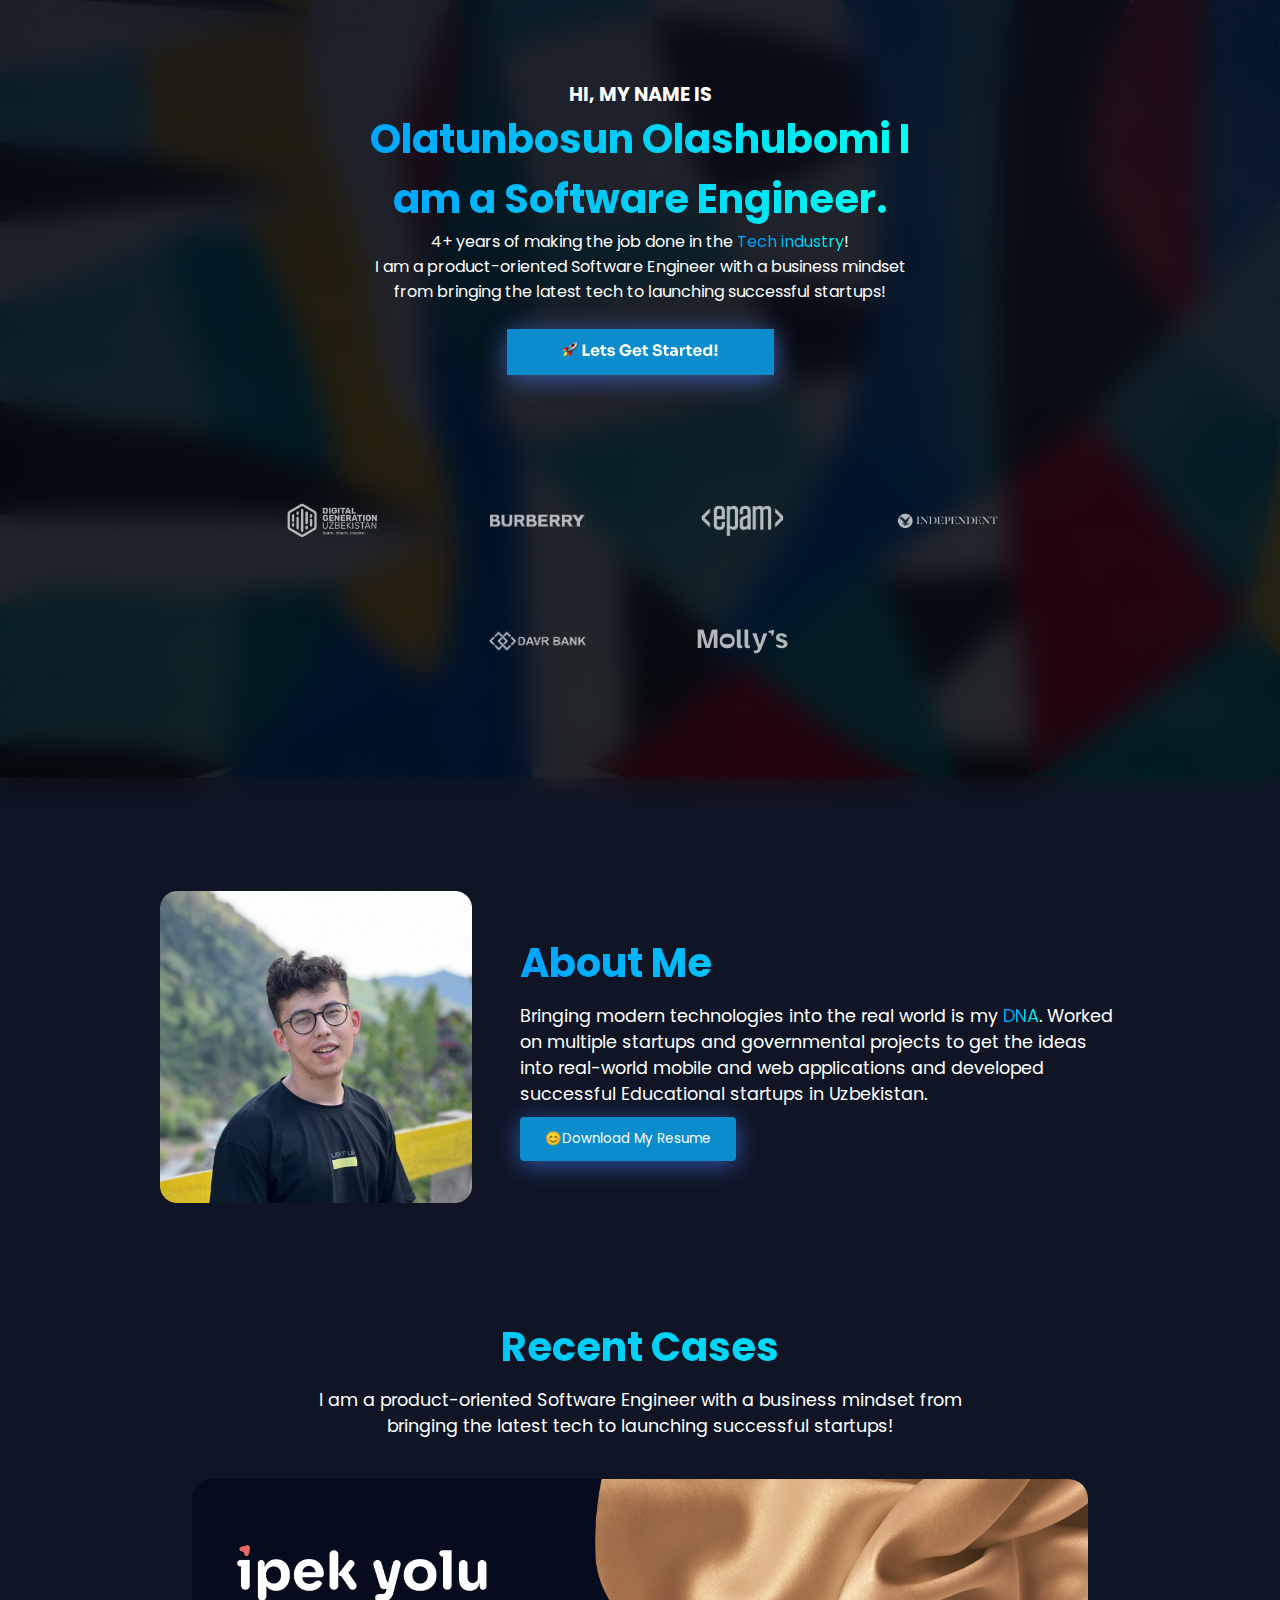
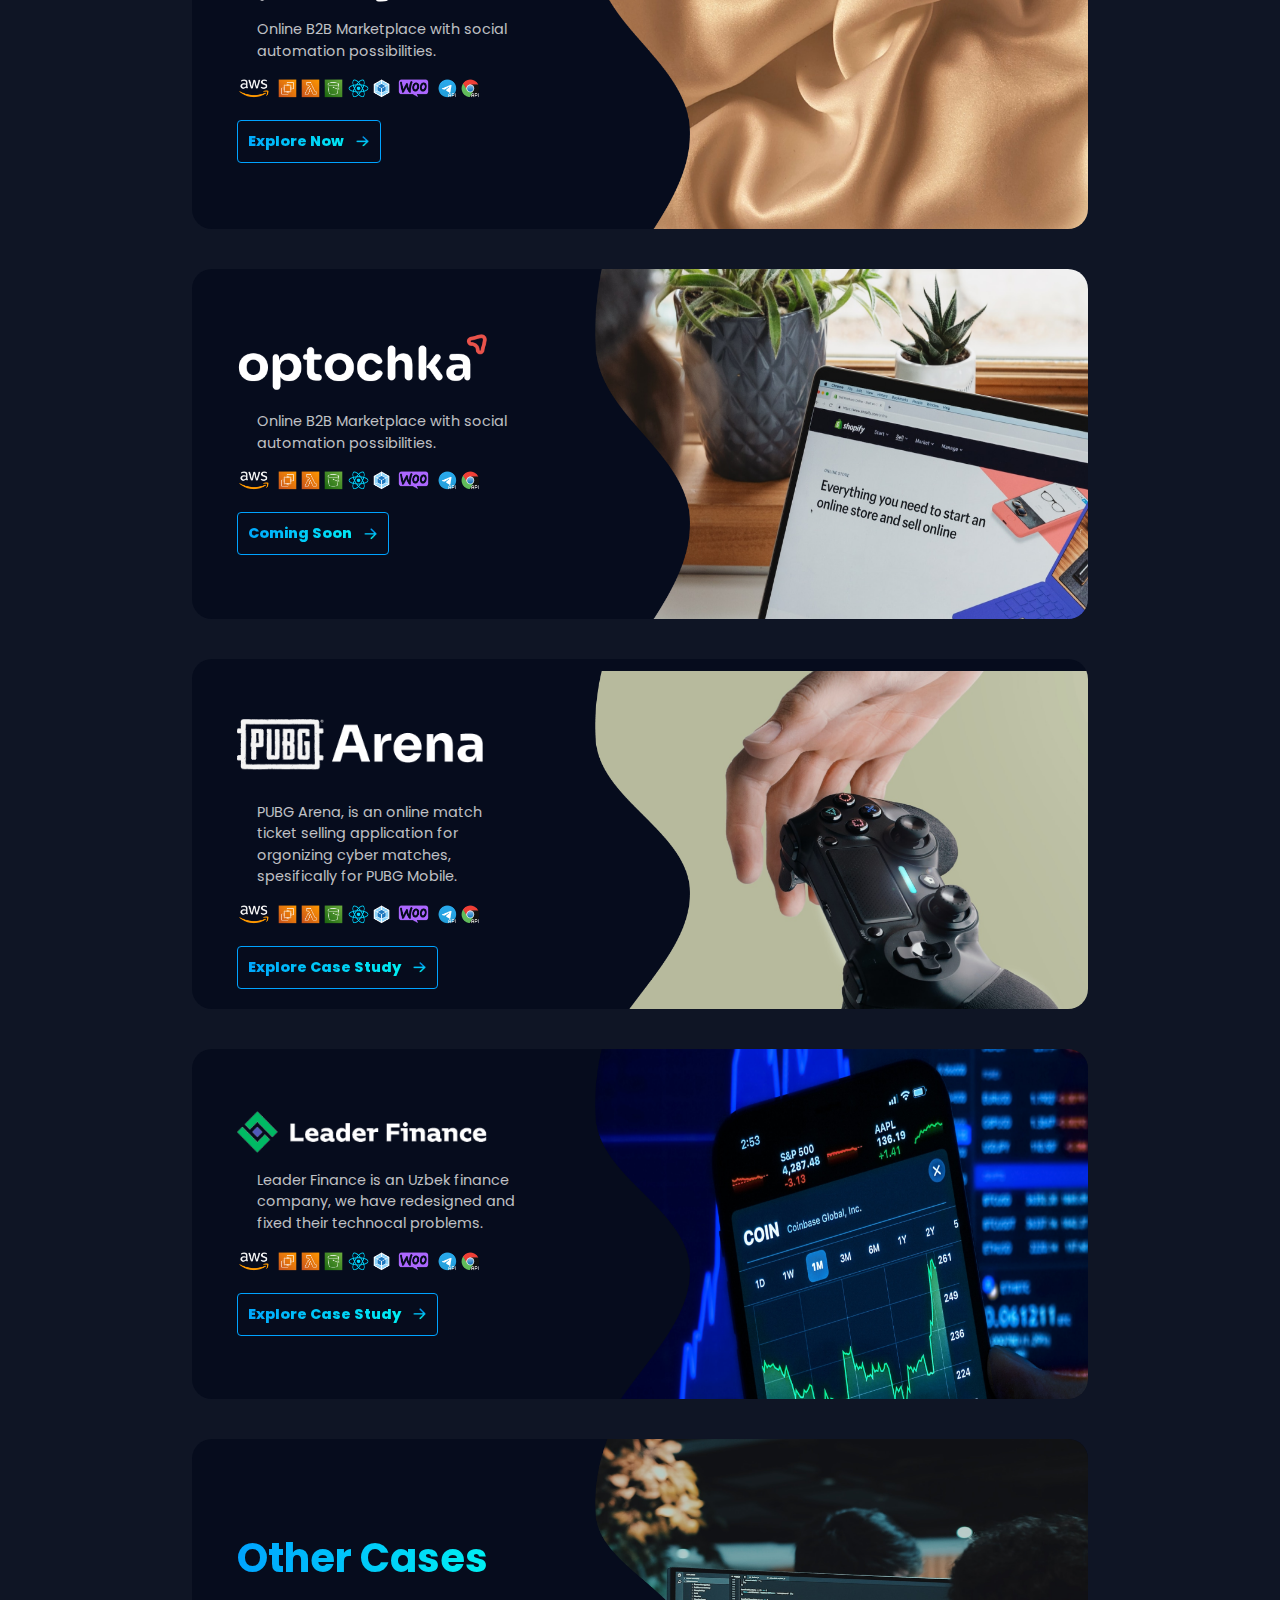
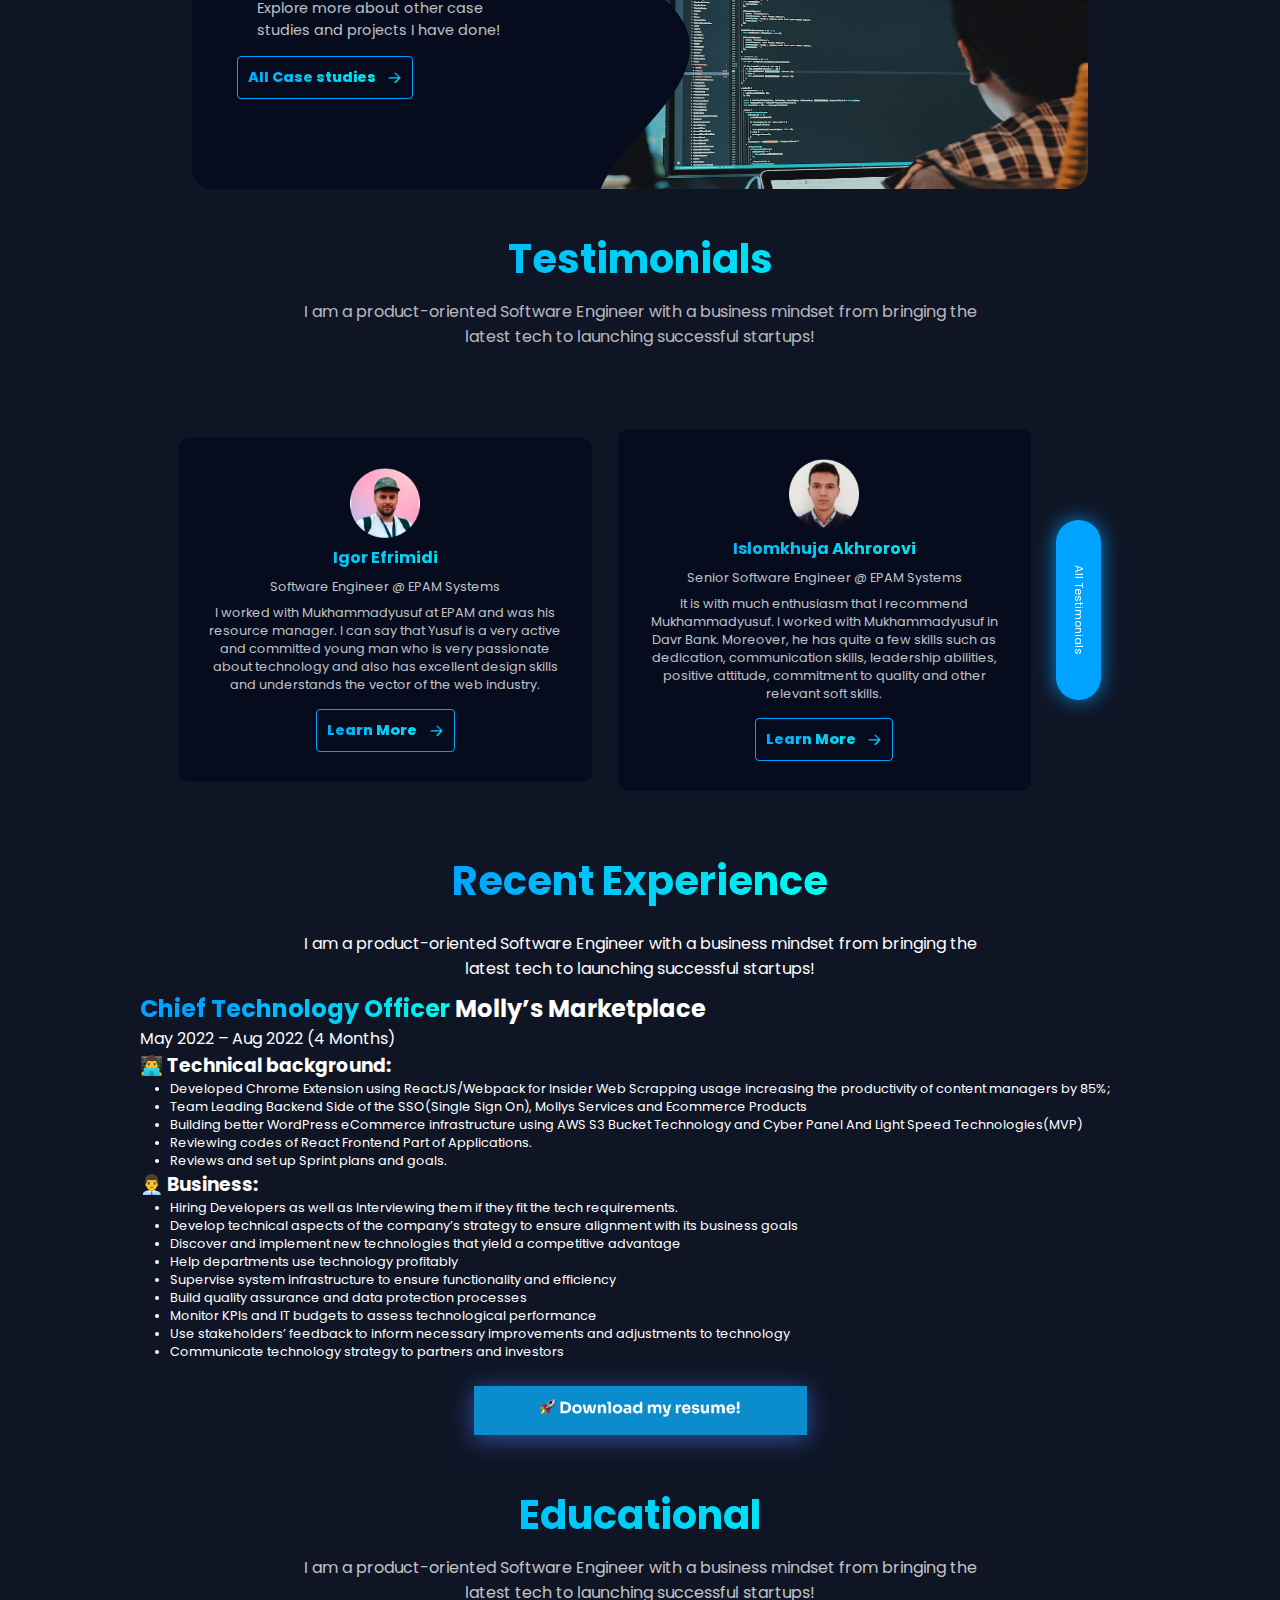
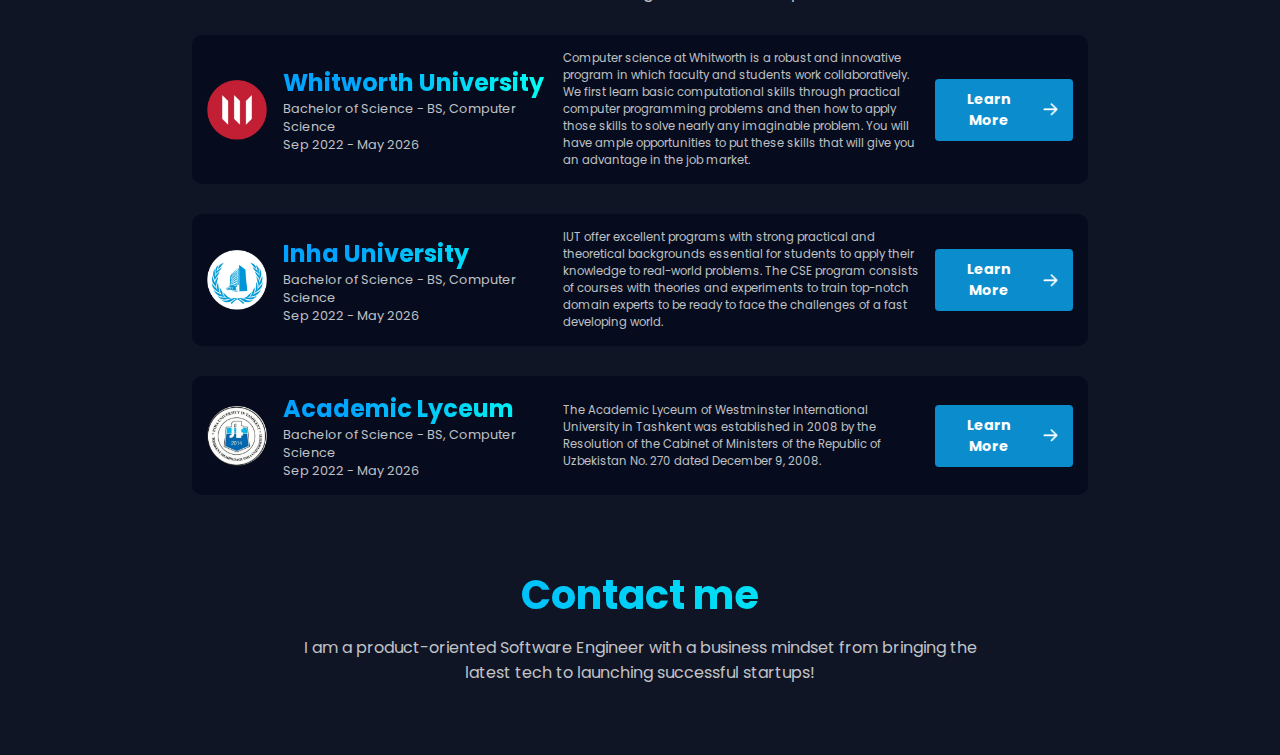
<file: index.html>
<!DOCTYPE html>
<html lang="en">
<head>
    <meta charset="UTF-8">
    <meta name="viewport" content="width=device-width, initial-scale=1.0">
    <title>Portfolio | Home</title>
    <link rel="stylesheet" href="css/style.css">
    <link rel="stylesheet" href="css/responsive.css">
</head>
<body>
    <section class="hero">
            <div class="content">
                <span class="intro">Hi, my name is</span>
                <h2 class="heading">
                    Olatunbosun Olashubomi I am a Software Engineer.
                </h2>
                <p class="">
                    4+ years of making the job done in the <span class="highlight">Tech industry</span>!
                </p>
                <p>
                    I am a product-oriented Software Engineer with a business mindset from bringing the latest tech to launching successful startups!
                </p>
                <button class="hero-btn">
                    <img src="images/🚀 Lets Get Started!.png" alt="a rocket and a text -> 'Let's get started!'">
                </button>
            </div>

            <div class="partners">
                <img src="images/Digital Generation Uzbekistan.png" alt="">
                <img src="images/Burberry.svg" alt="">
                <img src="images/EPAM.png" alt="">
                <img src="images/Indy.png" alt="">
                <img src="images/Davr Mobile.png" alt="">
                <img src="images/Mollys.png" alt="">
            </div>
    </section>
    <section class="about">
        <img src="images/image.png" alt="">
        <div class="about-content">
            <h2>About Me</h2>
            <p>
                Bringing modern technologies into the real world is my <span class="highlight">DNA</span>. Worked on multiple startups and governmental projects to get the ideas into real-world mobile and web applications and developed successful Educational startups in Uzbekistan.
            </p>
            <button>😊Download My Resume</button>
    </section>
    <section class="recent-cases">
        <h2 class="heading">Recent Cases</h2>
        <p>
            I am a product-oriented Software Engineer with a business mindset from bringing the latest tech to launching successful startups!
        </p>
        <div class="case-1 case">
            <div class="case-content">
                <img src="images/Logo1.png" alt="">
                <p>
                    Online B2B Marketplace with social automation possibilities.
                </p>
                <div class="technologies">
                    <img src="images/logos_aws.png" alt="">
                    <img src="images/logos_aws-ec2.png" alt="">
                    <img src="images/logos_aws-lambda.png" alt="">
                    <img src="images/logos_aws-s3.png" alt="">
                    <img src="images/logos_react.png" alt="">
                    <img src="images/logos_webpack.png" alt="">
                    <img src="images/logos_woocommerce-icon.png" alt="">
                    <img src="images/logos_telegram.png" alt="">
                    <img src="images/logos_chrome.png" alt="">
                </div>
                <button class="case-btn">
                    Explore Now
                    <img src="images/ArrowUp.png" alt="">
                </button>
            </div>
            <img src="images/IMAGE1.png" alt="">
        </div>
        <div class="case-1 case">
            <div class="case-content">
                <img src="images/Logo2.png" alt="">
                <p>
                    Online B2B Marketplace with social automation possibilities.
                </p>
                <div class="technologies">
                    <img src="images/logos_aws.png" alt="">
                    <img src="images/logos_aws-ec2.png" alt="">
                    <img src="images/logos_aws-lambda.png" alt="">
                    <img src="images/logos_aws-s3.png" alt="">
                    <img src="images/logos_react.png" alt="">
                    <img src="images/logos_webpack.png" alt="">
                    <img src="images/logos_woocommerce-icon.png" alt="">
                    <img src="images/logos_telegram.png" alt="">
                    <img src="images/logos_chrome.png" alt="">
                </div>
                <button class="case-btn">
                    Coming Soon
                    <img src="images/ArrowUp.png" alt="">
                </button>
            </div>
            <img src="images/IMAGE2.png" alt="">
        </div>
        <div class="case-1 case">
            <div class="case-content">
                <img src="images/Logo3.png" alt="">
                <p>
                    PUBG Arena, is an online match ticket selling application for orgonizing cyber matches, spesifically for PUBG Mobile.
                </p>
                <div class="technologies">
                    <img src="images/logos_aws.png" alt="">
                    <img src="images/logos_aws-ec2.png" alt="">
                    <img src="images/logos_aws-lambda.png" alt="">
                    <img src="images/logos_aws-s3.png" alt="">
                    <img src="images/logos_react.png" alt="">
                    <img src="images/logos_webpack.png" alt="">
                    <img src="images/logos_woocommerce-icon.png" alt="">
                    <img src="images/logos_telegram.png" alt="">
                    <img src="images/logos_chrome.png" alt="">
                </div>
                <button class="case-btn">
                    Explore Case Study
                    <img src="images/ArrowUp.png" alt="">
                </button>
            </div>
            <img src="images/IMAGE3.png" alt="">
        </div>
        <div class="case-1 case">
            <div class="case-content">
                <img src="images/Logo4.png" alt="">
                <p>
                    Leader Finance is an Uzbek finance company, we have redesigned and fixed their technocal problems.
                </p>
                <div class="technologies">
                    <img src="images/logos_aws.png" alt="">
                    <img src="images/logos_aws-ec2.png" alt="">
                    <img src="images/logos_aws-lambda.png" alt="">
                    <img src="images/logos_aws-s3.png" alt="">
                    <img src="images/logos_react.png" alt="">
                    <img src="images/logos_webpack.png" alt="">
                    <img src="images/logos_woocommerce-icon.png" alt="">
                    <img src="images/logos_telegram.png" alt="">
                    <img src="images/logos_chrome.png" alt="">
                </div>
                <button class="case-btn">
                    Explore Case Study
                    <img src="images/ArrowUp.png" alt="">
                </button>
            </div>
            <img src="images/IMAGE4.png" alt="">
        </div>
        <div class="case-1 case">
            <div class="case-content">
                <h2 class="heading">Other Cases</h2>
                <p>
                    Explore more about other case studies and projects I have done!
                </p>
                <button class="case-btn">
                    All Case studies
                    <img src="images/ArrowUp.png" alt="">
                </button>
            </div>
            <img src="images/IMAGE5.png" alt="">
        </div>
    </section>
    <section class="testimonial">
        <h2 class="heading">Testimonials</h2>
        <p>
            I am a product-oriented Software Engineer with a business mindset from bringing the latest tech to launching successful startups!
        </p>
        <div class="testimonials">
            <div class="test-1 test">
                <img src="images/profile2.png" alt="">
                <h3 class="heading">Igor Efrimidi</h3>
                <p class="role">Software Engineer @ EPAM Systems</p>
                <p>
                    I worked with Mukhammadyusuf at EPAM and was his resource manager. 
                    I can say that Yusuf is a very active and committed young man who is very passionate about technology and also has excellent design skills and understands the vector of the web industry.
                </p>
                <button class="case-btn test-btn">
                    Learn More 
                    <img src="images/ArrowUp.png" alt="">
                </button>
            </div>
            <div class="test-2 test">
                <img src="images/profile1.png" alt="">
                <h3 class="heading">Islomkhuja Akhrorovi</h3>
                <p class="role">Senior Software Engineer @ EPAM Systems</p>
                <p>
                    It is with much enthusiasm that I recommend Mukhammadyusuf.
                    I worked with Mukhammadyusuf in Davr Bank. Moreover, he has quite a few skills such as dedication, communication skills, leadership abilities, positive attitude, commitment to quality and other relevant soft skills.
                </p>
                <button class="case-btn test-btn">
                    Learn More 
                    <img src="images/ArrowUp.png" alt="">
                </button>
            </div>
            <div class="testimonials-button">
                <span>All Testimonials</span>
              </div>              
        </div>
    </section>
    <section class="experience">
        <h2 class="heading">Recent Experience</h2>
        <p>I am a product-oriented Software Engineer with a business mindset from bringing the latest tech to launching successful startups!</p>

        <div class="">
            <h2>
                <span class="highlight">Chief Technology Officer </span>Molly’s Marketplace
            </h2>
            <p>May 2022 – Aug 2022 (4 Months)</p>
            <h3>👨‍💻 Technical background:</h3>
            <ul>
                <li>
                    Developed Chrome Extension using ReactJS/Webpack for Insider Web Scrapping usage increasing the productivity of content managers by 85%;
                </li>
                <li>
                    Team Leading Backend Side of the SSO(Single Sign On), Mollys Services and Ecommerce Products
                </li>
                <li>
                    Building better WordPress eCommerce infrastructure using AWS S3 Bucket Technology and Cyber Panel And Light Speed Technologies(MVP)
                </li>
                <li>
                    Reviewing codes of React Frontend Part of Applications.
                </li>
                <li>
                    Reviews and set up Sprint plans and goals.
                </li>
            </ul>

            <h3>👨‍💼 Business:</h3>
            <ul>
                <li>
                    Hiring Developers as well as Interviewing them if they fit the tech requirements.
                </li>
                <li>
                    Develop technical aspects of the company’s strategy to ensure alignment with its business goals
                </li>
                <li>
                    Discover and implement new technologies that yield a competitive advantage
                </li>
                <li>
                    Help departments use technology profitably
                </li>
                <li>
                    Supervise system infrastructure to ensure functionality and efficiency
                </li>
                <li>
                    Build quality assurance and data protection processes
                </li>
                <li>
                    Monitor KPIs and IT budgets to assess technological performance
                </li>
                <li>
                    Use stakeholders’ feedback to inform necessary improvements and adjustments to technology
                </li>
                <li>
                    Communicate technology strategy to partners and investors
                </li>
            </ul>
        </div>
        <button class="hero-btn">
            <img src="images/🚀 Download my resume!.png" alt="a rocket and a text -> 'Let's get started!'">
        </button>
    </section>

    <section class="education">
        <h2 class="heading">Educational</h2>
        <p>
            I am a product-oriented Software Engineer with a business mindset from bringing the latest tech to launching successful startups!
        </p>
        <div class="uni">
            <img src="images/uni1.png" alt="">
            <div class="uni-info">
                <h2 class="uni-name highlight">Whitworth University</h2>
                <span>Bachelor of Science - BS, Computer Science</span>
                <span>Sep 2022 - May 2026</span>
            </div>
            <p class="uni-details">
                Computer science at Whitworth is a robust and innovative program in which faculty and students work collaboratively. We first learn basic computational skills through practical computer programming problems and then how to apply those skills to solve nearly any imaginable problem. You will have ample opportunities to put these skills that will give you an advantage in the job market.
            </p>
            <button class="uni-btn">
                Learn More
                <img src="images/Vector.png" alt="">
            </button>
        </div>
        <div class="uni">
            <img src="images/uni2.png" alt="">
            <div class="uni-info">
                <h2 class="uni-name highlight">Inha University</h2>
                <span>Bachelor of Science - BS, Computer Science</span>
                <span>Sep 2022 - May 2026</span>
            </div>
            <p class="uni-details">
                IUT offer excellent programs with strong practical and theoretical backgrounds essential for students to apply their knowledge to real-world problems. The CSE program consists of courses with theories and experiments to train top-notch domain experts to be ready to face the challenges of a fast developing world.            
            </p>
            <button class="uni-btn">
                Learn More
                <img src="images/Vector.png" alt="">
            </button>
        </div>
        <div class="uni">
            <img src="images/uni3.png" alt="">
            <div class="uni-info">
                <h2 class="uni-name highlight">Academic Lyceum</h2>
                <span>Bachelor of Science - BS, Computer Science</span>
                <span>Sep 2022 - May 2026</span>
            </div>
            <p class="uni-details">
                The Academic Lyceum of Westminster International University in Tashkent was established in 2008 by the Resolution of the Cabinet of Ministers of the Republic of Uzbekistan No. 270 dated December 9, 2008.            
            </p>
            <button class="uni-btn">
                Learn More
                <img src="images/Vector.png" alt="">
            </button>
        </div>
    </section>

    <section class="contact">
        <h2 class="heading">Contact me</h2>
        <p>
            I am a product-oriented Software Engineer with a business mindset from bringing the latest tech to launching successful startups!
        </p>
    </section>
</body>
</html>
</file>
<file: css/style.css>
@import url('https://fonts.googleapis.com/css2?family=Poppins:ital,wght@0,100;0,200;0,300;0,400;0,500;0,600;0,700;0,800;0,900;1,100;1,200;1,300;1,400;1,500;1,600;1,700;1,800;1,900&display=swap');


* {
  font-family: 'Poppins', sans-serif;
  margin: 0;
  padding: 0;
  box-sizing: border-box;
}

body {
    background: #0F1525;
}

.hero {
    background-image: url("../images/Background.png");
    background-size: cover;
    min-height: 80vh;
    padding-block: 5rem;
    display: flex;
    justify-content: center;
    align-items: center;
    color: #fff;
    flex-direction: column;
    position: relative;
}

.hero::before {
    content: "";
    position: absolute;
    top: 0;
    left: 0;
    right: 0;
    bottom: 0;
    background-image: inherit;
    background-size: inherit;
    filter: blur(15px);
}

.hero::after {
    content: "";
    position: absolute;
    top: 0;
    left: 0;
    right: 0;
    bottom: 0;
    background-color: #040f2b5d;
    background: linear-gradient(to bottom, #040f2b5d, #040f2b33)
}


.content {
    text-align: center;
    max-width: 550px;
    z-index: 100;
}

.intro{
    font-weight: 700;
    font-size: 1.2rem;
    text-transform: uppercase;
}

.heading {
    font-size: 2.5rem;
    font-weight: 700;
    background: linear-gradient(to right, #00A3FF, #00FFF0);
    -webkit-background-clip: text;
    background-clip: text;
    color: transparent;
}

.highlight {
    background: linear-gradient(92deg, #00A3FF 23.7%, #00FFF0 100%);
    -webkit-background-clip: text;
    background-clip: text;
    color: transparent;
}

.hero-btn {
    background-color: #0B8DCD;
    border: none;
    padding: 12px 15px;
    margin-top: 25px;
    box-shadow: 0px 4px 24px 0px #4B7EFF99;
}
/* box-shadow: 4px 0px 24px 0px #4B7EFF3D; */

.hero-btn img {
    width: 66%;
}

.partners {
    z-index: 100;
    display: flex;
    align-items: center;
    width: 70%;
    margin-top: 80px;
    justify-content: center;
    flex-wrap: wrap;
}

.partners img {
    transform: scale(0.7);
    padding: 1rem;
    width: 205px;
}

section.about {
    display: flex;
    justify-content: center;
    align-items: center;
    min-height: 60vh;
    color: #fff;
    gap: 3rem;
    flex-wrap: wrap;
    padding-block: 5rem;
}

section.about h2 {
    font-size: 2.5rem;
    font-weight: 700;
    background: linear-gradient(to right, #00A3FF, #00FFF0);
    -webkit-background-clip: text;
    background-clip: text;
    color: transparent;
}

section.about p {
    font-size: 1.1rem;
    max-width: 600px;
    margin-block: 10px;
}

section.about img {
    width: 312px;
}

section.about button {
    background-color: #0B8DCD;
    border: none;
    padding: 12px 25px;
    box-shadow: 0px 4px 24px 0px #4B7EFF99;
    color: white;
    border-radius: 4px;
}

.recent-cases > h2:first-of-type {
    text-align: center;
}

.recent-cases p {
    margin-inline: auto;
    max-width: 700px;
    text-align: center;
    margin-block: 10px;
    padding-inline: 20px;
    font-size: 1.1rem;
    color: #fff;
}

.case {
    display: flex;
    flex-wrap: wrap;
    justify-content: space-between;
    gap: 3rem;
    background: #060C1D;
    height: 350px;
    border-radius: 20px;
    margin-block: 40px;
    overflow: hidden;
    align-items: center;
    width: 70%;
    margin-inline: auto;
}

.case-content {
    padding: 45px 0 45px 45px;
}

.case-content p {
    color: #FFFFFFBF;
    font-size: .9rem;
    line-height: 1.5;
    max-width: 300px;
    text-align: left;
}

.case-content > img {
   width: 250px;
}

.case > img {
    width: 55%;
    height: 100%;
}

.technologies {
    display: flex;
}

.technologies img {
    scale: 0.55;
    margin-left: -10px;
   
}

.case-btn {
    border: 1px solid #00A3FF;
    padding: 10px;
    background-color: #060C1D;
    background: linear-gradient(to right, #00A3FF, #00FFF0);
    -webkit-background-clip: text;
    background-clip: text;
    color: transparent;
    font-weight: 800;
    border-radius: 4px;
    margin-top: 15px;
    display: flex;
    font-size: .9rem;
    align-items: center;
    gap: .7rem;
}

.case-btn img {
    width: 15px;
}

.testimonial > h2, 
.testimonial > p {
    text-align: center;
    max-width: 700px;
    margin-inline: auto;
}
.testimonial > p {
    margin-block: 10px;
    font-size: 1rem;
    color: #ffffffb6;
}

.testimonials {
    display: flex;
    flex-wrap: wrap;
    justify-content: center;
    gap: 1.6rem;
    margin-top: 80px;
    align-items: center;
}

.test {
    padding: 30px;
    text-align: center;
    max-width: 413px;
    background-color: #060C1D;
    border-radius: 10px;
}

.test .heading {
    font-size: 1rem;
}

.test img {
    width: 70px;
}

.test p {
    font-size: .8rem;
    color: #FFFFFFBF;
}

.testimonials button.test-btn {
    background-color: linear-gradient(to right, #00A3FF, #00FFF0);
    margin-inline: auto;
}

.testimonials button.test-btn img {
    width: 15px;
}

.role {
    margin: 8px 20px;
    font-size: 0.77;
}

.testimonials-button {
    display: flex;
    justify-content: center;
    align-items: center;
    width: 45px;
    height: 180px;
    background-color: #00a3ff;
    border-radius: 50px;
    box-shadow: 0 0 20px rgba(0, 163, 255, 0.8); 
    transform: rotate(-180deg); 
    position: relative;
    cursor: pointer;
    text-align: center;
    color: white;
    font-size: .7rem;
    white-space: nowrap;
    transition: box-shadow 0.3s ease, transform 0.3s ease;
  }
  
  .testimonials-button:hover {
    box-shadow: 0 0 30px rgba(0, 163, 255, 1);
    transform: rotate(90deg) scale(1.05);
  }
  
  .testimonials-button span {
    display: inline-block;
    transform: rotate(-90deg); 
  }
  

  .experience > h2, 
  .experience > p {
    text-align: center;
    max-width: 700px;
    margin-block: 10px;
    margin-inline: auto;
}

.experience {
    color: #fff;
    padding-inline: 70px;
    display: flex;
    justify-content: center;
    align-items: center;
    flex-direction: column;
    margin-block: 50px;
}
.experience ul {
    padding-inline: 30px;
    font-size: .8rem;
}

.experience .hero-btn {
    margin-inline: auto;
    text-align: center;
}

.education > h2, 
.education > p {
  text-align: center;
  max-width: 700px;
  margin-block: 10px;
  margin-inline: auto;
}

.education {
    color: #FFFFFFBF;
}

.uni {
    display: flex;
    align-items: center;
    gap: 1rem;
    background-color: #060C1D;
    width: 70%;
    border-radius: 10px;
    margin-inline: auto;
    justify-content: space-around;
    margin-top: 30px;
    padding: 15px;
}

.uni img {
    width: 60px;
}

.uni-info span {
    display: block;
    font-size: .8rem;
}

.uni-details {
    font-size: 0.72rem;
    width: 45%;
}

.uni-btn {
    background: #0B8DCD;
    margin-inline: auto;
    padding: 10px 15px;
    color: white;
    border: none;
    font-size: 0.9rem;
    font-weight: 700;
    display: flex;
    justify-content: center;
    align-items: center;
    gap: 1rem;
    border-radius: 4px;
}

.uni-btn img{
    width: 15px;
}

.contact {
    margin-block: 70px;
    color: #FFFFFFBF;
}

.contact > h2, 
.contact > p {
  text-align: center;
  max-width: 700px;
  margin-block: 10px;
  margin-inline: auto;
}
</file>
<file: css/responsive.css>
@media screen and (max-width: 1232px) {
    .case {
        width: 90%;
    }

    .uni {
        width: 90%;
    }
}

@media screen and (max-width: 990px) {
    section.about {
        text-align: center;
    }

    section.about img {
        width: 70%;
    }

    .partners{
        width: 100%;
    }

    .case {
        height: max-content;
        gap: 1rem;
    }

    .case > img {
        width: 100%;
        height: 300px;
        margin-left: -150px;
        flex-grow: 1;
    }

    .testimonials {
        overflow: scroll;
        /* max-width: 300px; */
        margin-inline: auto;
    }
    .testimonials-button {
        display: none;
    }

    .uni  {
        display: flex;
        flex-direction: column;
        text-align: center;
    }

    .uni-details  {
        width: 85%;
        font-size: 0.9rem;
    }
}
</file>
